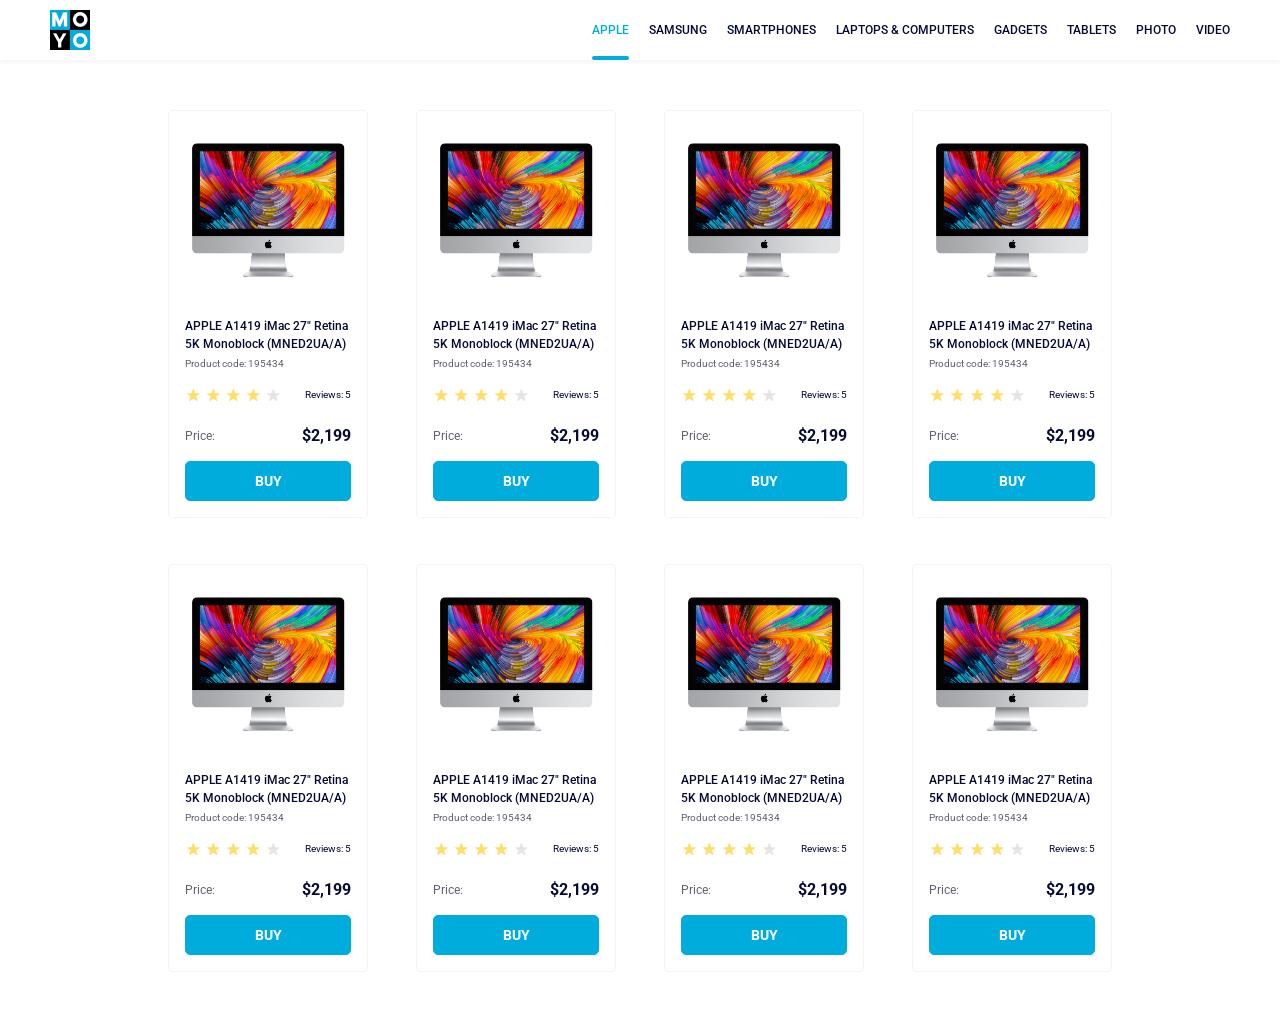
<file: index.html>
<!doctype html><html lang="en"><head><meta charset="utf-8"><meta name="viewport" content="width=device-width, initial-scale=1.0"><title>Catalog</title><link rel="preconnect" href="https://fonts.gstatic.com"><link href="https://fonts.googleapis.com/css2?family=Roboto:wght@400;500;700&display=swap" rel="stylesheet"><link rel="stylesheet" href="index.c332ce76.css"></head><body> <header class="header"> <a href="#" class="logo"> <img src="logo.eddae0ff.png" alt="Moyo logo" class="logo__image"> </a> <nav class="nav"> <ul class="nav__list"> <li class="nav__item"> <a class="is-active nav__link" href="#"> apple </a> </li> <li class="nav__item"> <a class="nav__link" href="#"> samsung </a> </li> <li class="nav__item"> <a class="nav__link" href="#"> smartphones </a> </li> <li class="nav__item"> <a href="#" class="nav__link" data-qa="nav-hover"> laptops & computers </a> </li> <li class="nav__item"> <a class="nav__link" href="#"> gadgets </a> </li> <li class="nav__item"> <a class="nav__link" href="#"> tablets </a> </li> <li class="nav__item"> <a class="nav__link" href="#"> photo </a> </li> <li class="nav__item"> <a class="nav__link" href="#"> video </a> </li> </ul> </nav> </header> <main> <div class="cards"> <div class="card cards__card" data-qa="card"> <img class="card__image" src="imac.202c52ff.jpeg" alt="iMac A1419"> <h2 class="card__title"> APPLE A1419 iMac 27" Retina 5K Monoblock (MNED2UA/A) </h2> <div class="card__code">Product code: 195434</div> <div class="card__review-container"> <div class="stars stars--4"> <span class="stars__star"></span> <span class="stars__star"></span> <span class="stars__star"></span> <span class="stars__star"></span> <span class="stars__star"></span> </div> <div class="card__review-count">Reviews: 5</div> </div> <div class="card__price-container"> <div class="card__price-label">Price:</div> <div class="card__price">$2,199</div> </div> <a class="card__buy" href="#" data-qa="card-hover"> Buy </a> </div> <div class="card cards__card"> <img class="card__image" src="imac.202c52ff.jpeg" alt="iMac A1419"> <h2 class="card__title"> APPLE A1419 iMac 27" Retina 5K Monoblock (MNED2UA/A) </h2> <div class="card__code">Product code: 195434</div> <div class="card__review-container"> <div class="stars stars--4"> <span class="stars__star"></span> <span class="stars__star"></span> <span class="stars__star"></span> <span class="stars__star"></span> <span class="stars__star"></span> </div> <div class="card__review-count">Reviews: 5</div> </div> <div class="card__price-container"> <div class="card__price-label">Price:</div> <div class="card__price">$2,199</div> </div> <a class="card__buy" href="#"> Buy </a> </div> <div class="card cards__card"> <img class="card__image" src="imac.202c52ff.jpeg" alt="iMac A1419"> <h2 class="card__title"> APPLE A1419 iMac 27" Retina 5K Monoblock (MNED2UA/A) </h2> <div class="card__code">Product code: 195434</div> <div class="card__review-container"> <div class="stars stars--4"> <span class="stars__star"></span> <span class="stars__star"></span> <span class="stars__star"></span> <span class="stars__star"></span> <span class="stars__star"></span> </div> <div class="card__review-count">Reviews: 5</div> </div> <div class="card__price-container"> <div class="card__price-label">Price:</div> <div class="card__price">$2,199</div> </div> <a class="card__buy" href="#"> Buy </a> </div> <div class="card cards__card"> <img class="card__image" src="imac.202c52ff.jpeg" alt="iMac A1419"> <h2 class="card__title"> APPLE A1419 iMac 27" Retina 5K Monoblock (MNED2UA/A) </h2> <div class="card__code">Product code: 195434</div> <div class="card__review-container"> <div class="stars stars--4"> <span class="stars__star"></span> <span class="stars__star"></span> <span class="stars__star"></span> <span class="stars__star"></span> <span class="stars__star"></span> </div> <div class="card__review-count">Reviews: 5</div> </div> <div class="card__price-container"> <div class="card__price-label">Price:</div> <div class="card__price">$2,199</div> </div> <a class="card__buy" href="#"> Buy </a> </div> <div class="card cards__card"> <img class="card__image" src="imac.202c52ff.jpeg" alt="iMac A1419"> <h2 class="card__title"> APPLE A1419 iMac 27" Retina 5K Monoblock (MNED2UA/A) </h2> <div class="card__code">Product code: 195434</div> <div class="card__review-container"> <div class="stars stars--4"> <span class="stars__star"></span> <span class="stars__star"></span> <span class="stars__star"></span> <span class="stars__star"></span> <span class="stars__star"></span> </div> <div class="card__review-count">Reviews: 5</div> </div> <div class="card__price-container"> <div class="card__price-label">Price:</div> <div class="card__price">$2,199</div> </div> <a class="card__buy" href="#"> Buy </a> </div> <div class="card cards__card"> <img class="card__image" src="imac.202c52ff.jpeg" alt="iMac A1419"> <h2 class="card__title"> APPLE A1419 iMac 27" Retina 5K Monoblock (MNED2UA/A) </h2> <div class="card__code">Product code: 195434</div> <div class="card__review-container"> <div class="stars stars--4"> <span class="stars__star"></span> <span class="stars__star"></span> <span class="stars__star"></span> <span class="stars__star"></span> <span class="stars__star"></span> </div> <div class="card__review-count">Reviews: 5</div> </div> <div class="card__price-container"> <div class="card__price-label">Price:</div> <div class="card__price">$2,199</div> </div> <a class="card__buy" href="#"> Buy </a> </div> <div class="card cards__card"> <img class="card__image" src="imac.202c52ff.jpeg" alt="iMac A1419"> <h2 class="card__title"> APPLE A1419 iMac 27" Retina 5K Monoblock (MNED2UA/A) </h2> <div class="card__code">Product code: 195434</div> <div class="card__review-container"> <div class="stars stars--4"> <span class="stars__star"></span> <span class="stars__star"></span> <span class="stars__star"></span> <span class="stars__star"></span> <span class="stars__star"></span> </div> <div class="card__review-count">Reviews: 5</div> </div> <div class="card__price-container"> <div class="card__price-label">Price:</div> <div class="card__price">$2,199</div> </div> <a class="card__buy" href="#"> Buy </a> </div> <div class="card cards__card"> <img class="card__image" src="imac.202c52ff.jpeg" alt="iMac A1419"> <h2 class="card__title"> APPLE A1419 iMac 27" Retina 5K Monoblock (MNED2UA/A) </h2> <div class="card__code">Product code: 195434</div> <div class="card__review-container"> <div class="stars stars--4"> <span class="stars__star"></span> <span class="stars__star"></span> <span class="stars__star"></span> <span class="stars__star"></span> <span class="stars__star"></span> </div> <div class="card__review-count">Reviews: 5</div> </div> <div class="card__price-container"> <div class="card__price-label">Price:</div> <div class="card__price">$2,199</div> </div> <a class="card__buy" href="#"> Buy </a> </div> </div> </main> </body></html>
</file>
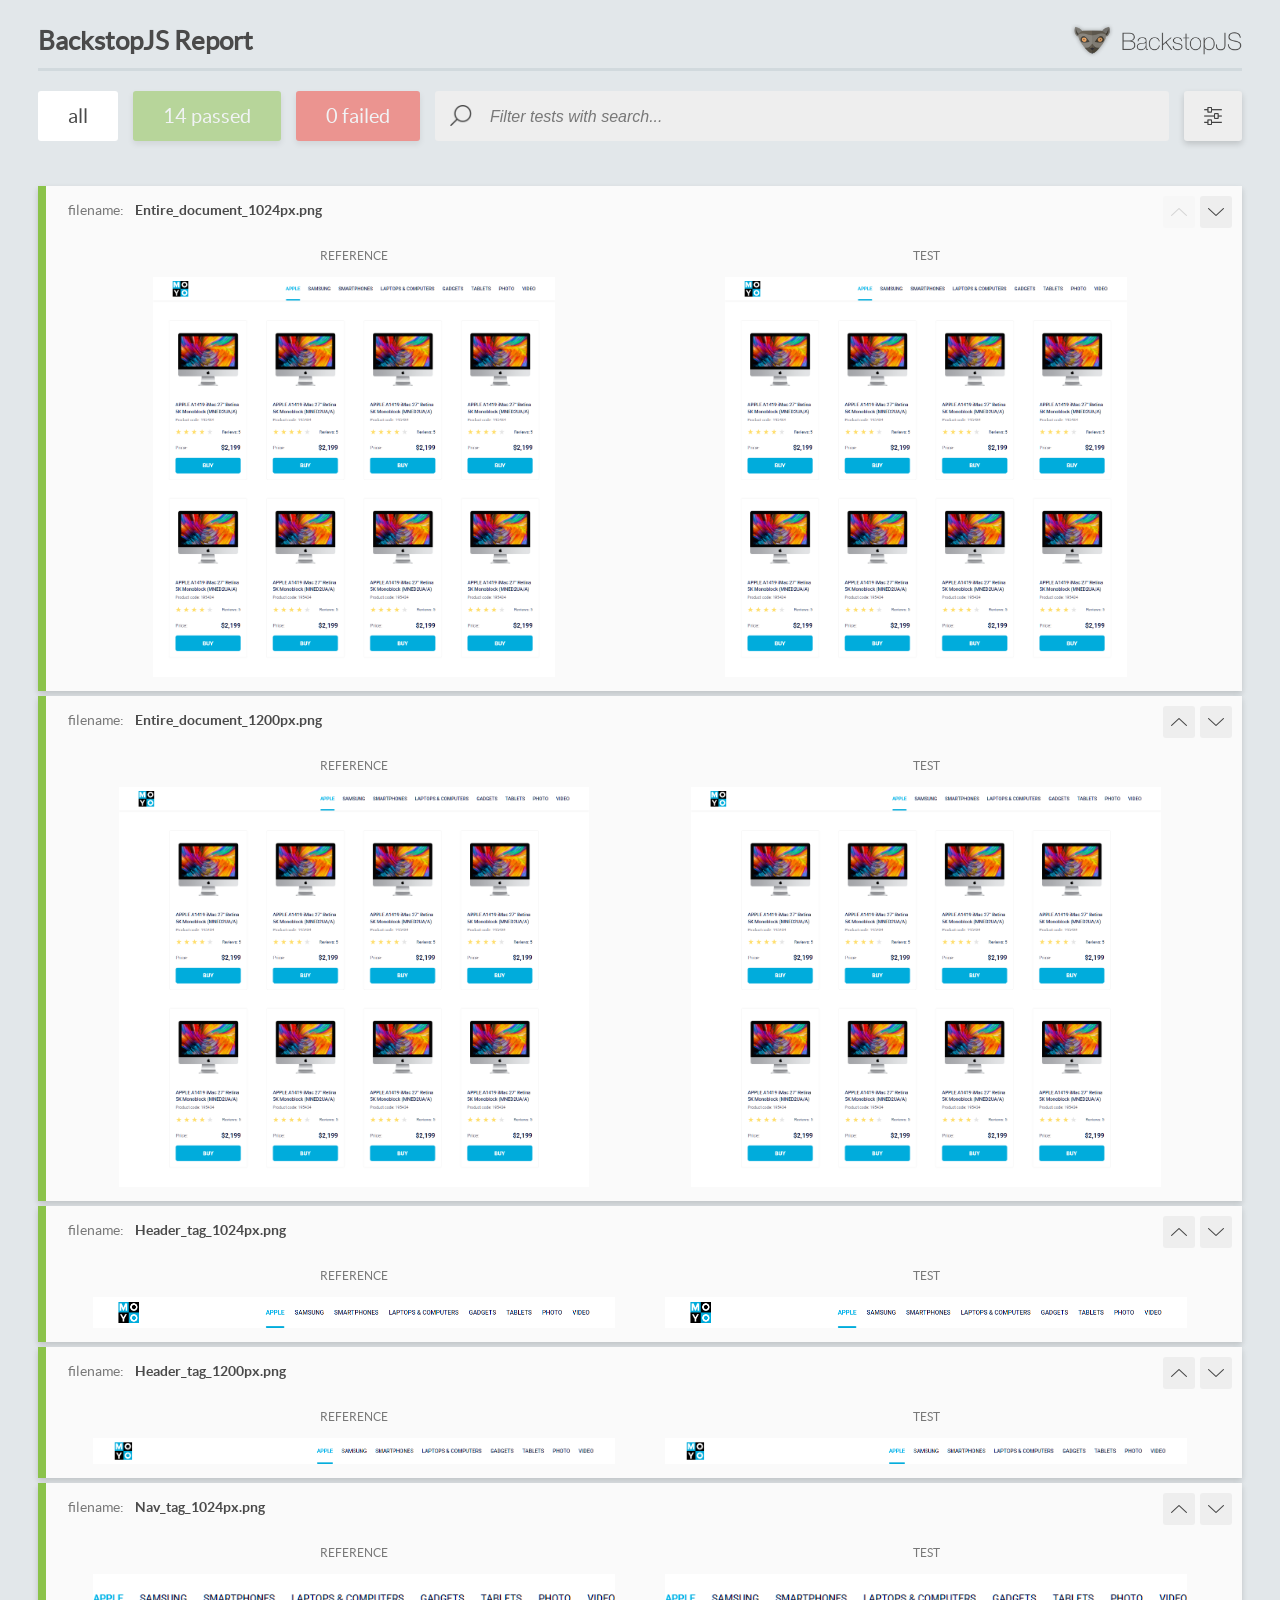
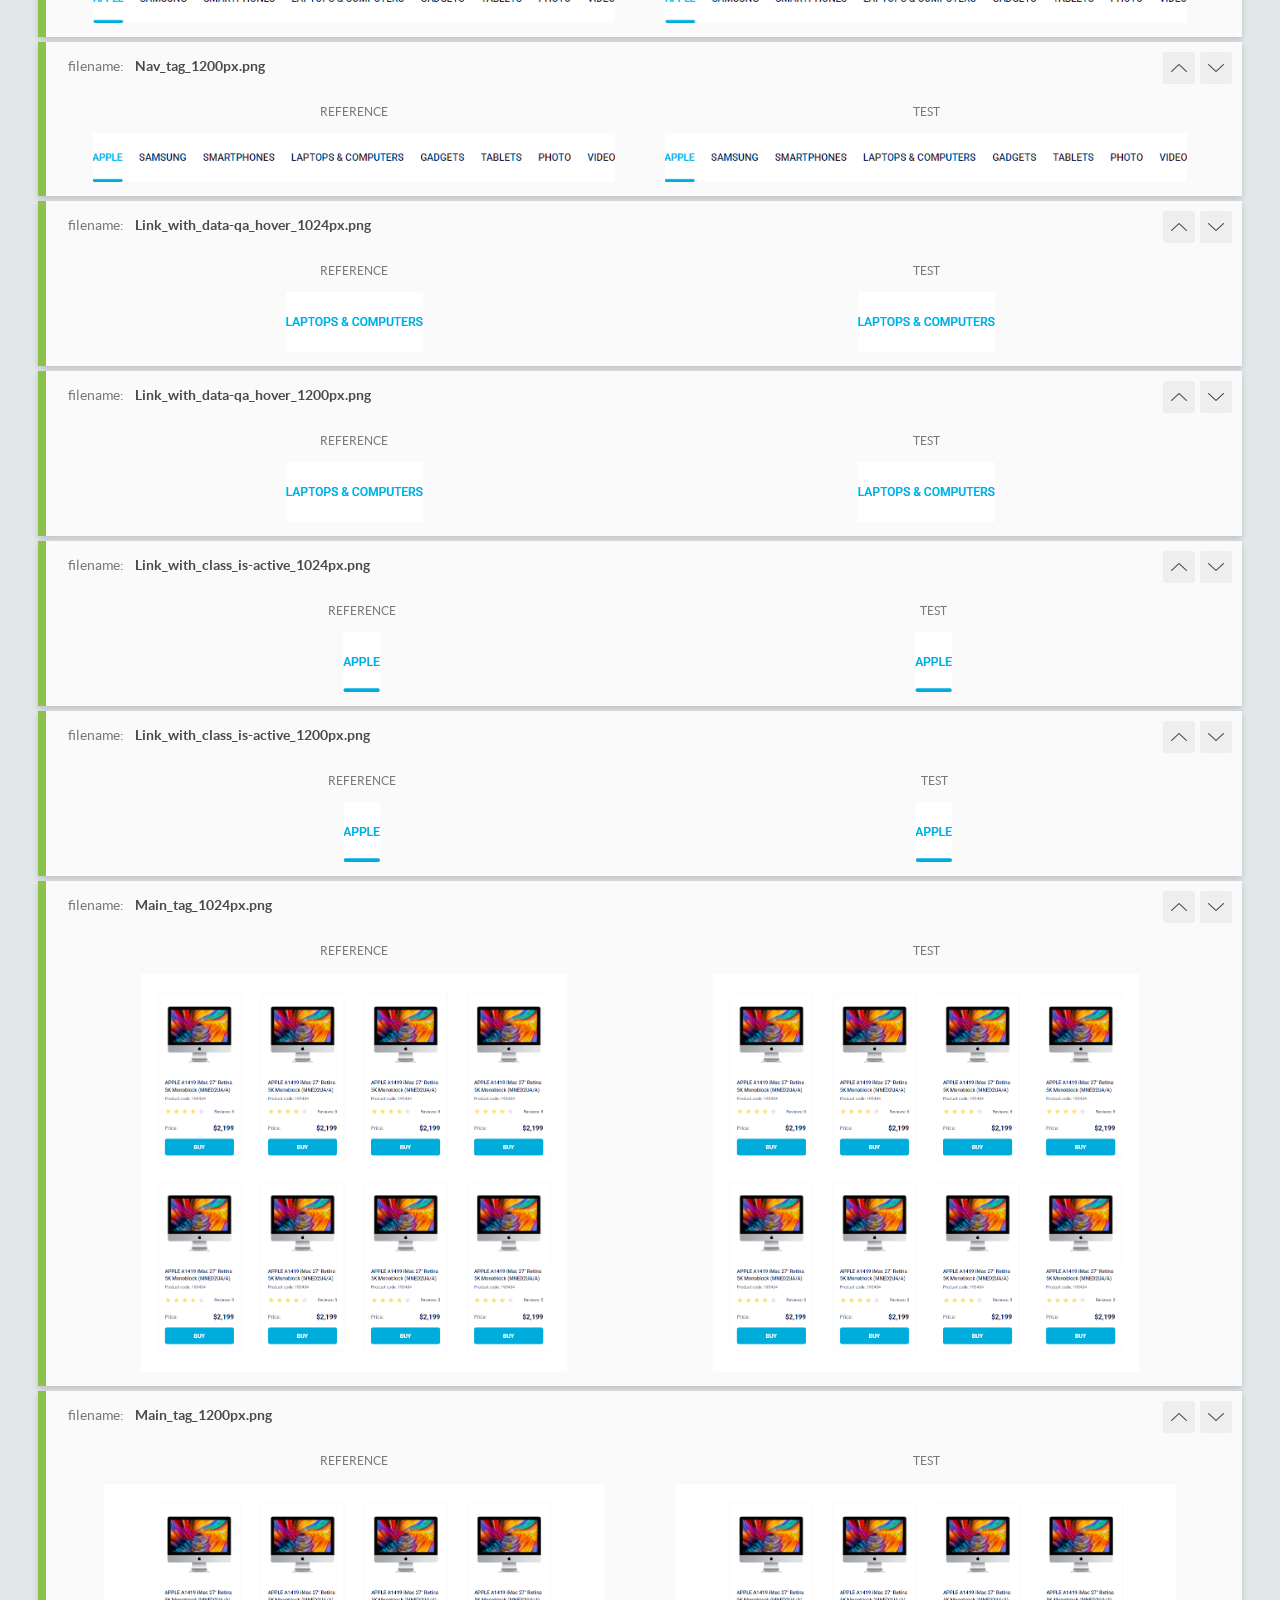
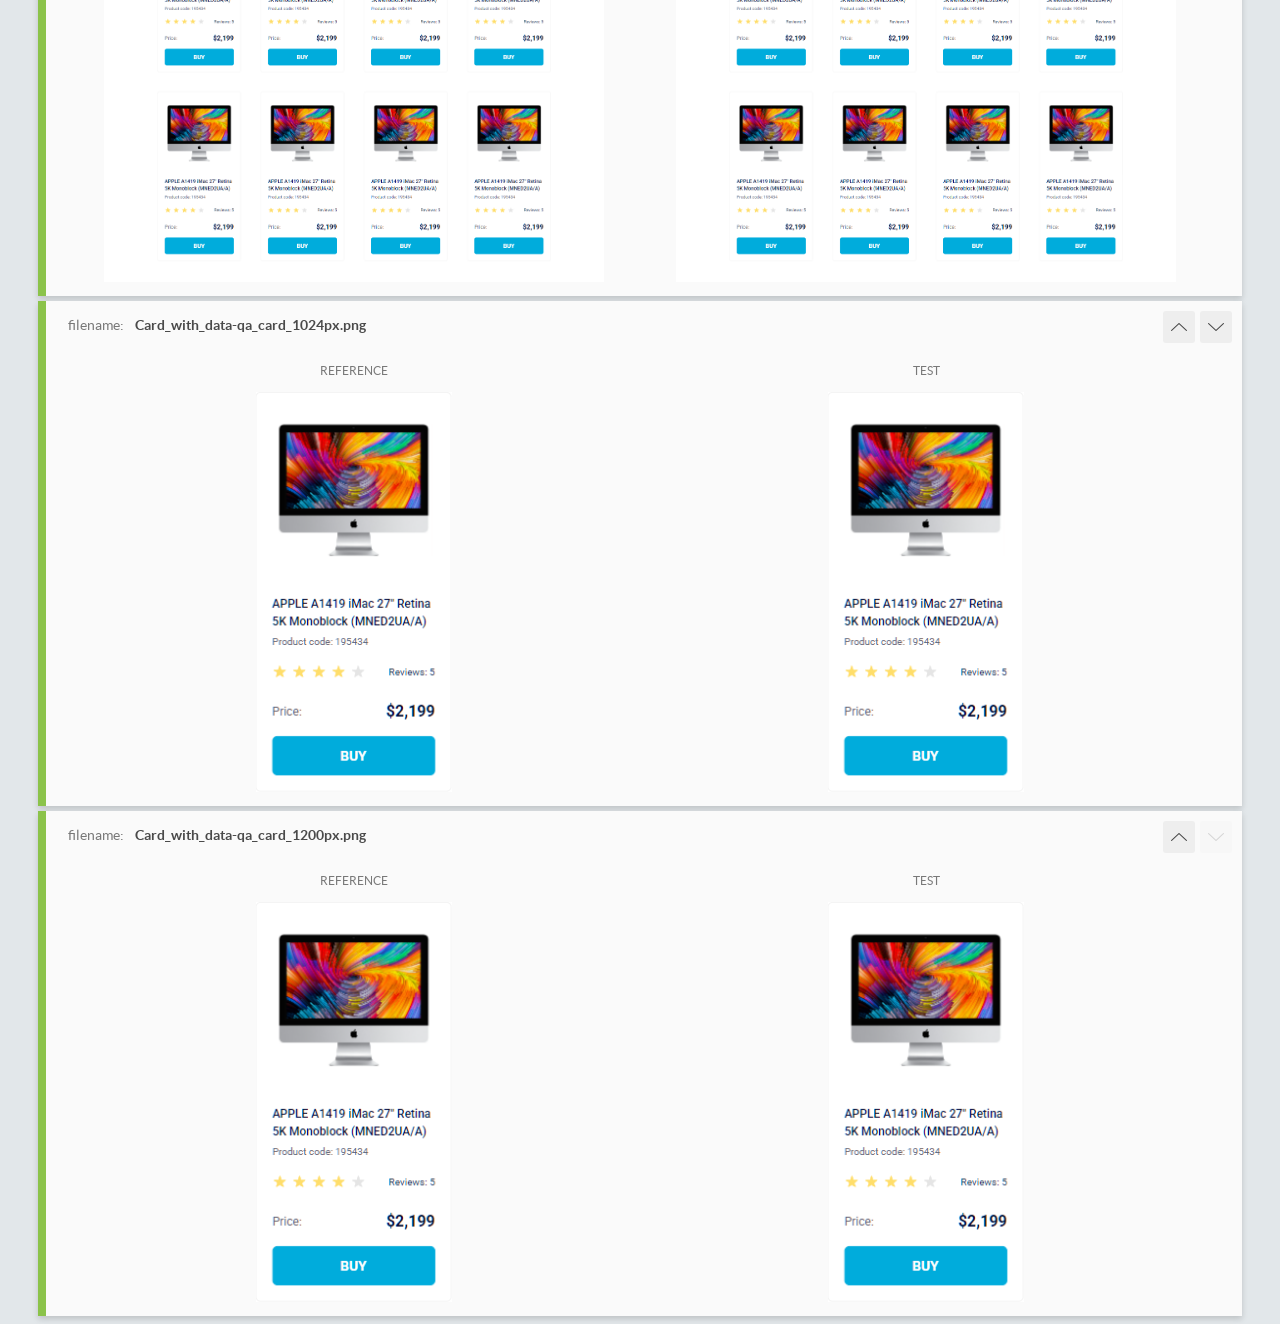
<file: report/html_report/index.html>
<!DOCTYPE html>
<html>
  <head>
    <meta charset="utf-8">
    <!-- Disable Cache -->
    <meta http-equiv="Cache-Control" content="no-cache, no-store, must-revalidate">
    <meta http-equiv="Pragma" content="no-cache">
    <meta http-equiv="Expires" content="0">

    <title>BackstopJS Report</title>

    <style>
      @font-face {
          font-family: 'latoregular';
          src: url('./assets/fonts/lato-regular-webfont.woff2') format('woff2'),
              url('./assets/fonts/lato-regular-webfont.woff') format('woff');
          font-weight: 400;
          font-style: normal;
      }
      @font-face {
          font-family: 'latobold';
          src: url('./assets/fonts/lato-bold-webfont.woff2') format('woff2'),
              url('./assets/fonts/lato-bold-webfont.woff') format('woff');
          font-weight: 700;
          font-style: normal;
      }

      .ReactModal__Body--open {
          overflow: hidden;
      }
      .ReactModal__Body--open .header {
        display: none;
      }

    </style>
  </head>
  <body style="background-color: #E2E7EA">
    <div id="root">

    </div>
    <script>
      function report (report) { // eslint-disable-line no-unused-vars
        window.tests = report;
      }
    </script>
    <script src="config.js"></script>
    <script src="index_bundle.js"></script>
  </body>
</html>
</file>
<file: index.c332ce76.css>
html{--main-color:#00acdc;--text-accent-color:#060b35;--text-secondary-color:#616070;color:var(--text-secondary-color);font-family:Roboto,sans-serif;font-size:10px;line-height:14px}body{margin:0}.header{background:#fff;justify-content:space-between;align-items:center;padding:0 50px;display:flex;box-shadow:0 2px 4px #0000000d}.logo{width:40px;height:40px;display:block}.logo__image{width:100%;height:100%}.nav__list{margin:0;padding:0;list-style:none;display:flex}.nav__item{margin-left:20px}.nav__item:first-child{margin-left:0}.nav__link{white-space:nowrap;text-transform:uppercase;color:var(--text-accent-color);align-items:center;height:60px;font-family:Roboto,sans-serif;font-size:12px;font-weight:500;text-decoration:none;transition:color .3s;display:flex;position:relative}.nav__link:hover,.nav__link.is-active{color:var(--main-color)}.nav__link.is-active:after{content:"";background-color:var(--main-color);border-radius:2px;height:4px;position:absolute;bottom:0;left:0;right:0}.cards{box-sizing:border-box;flex-wrap:wrap;width:1024px;margin:0 auto;padding:50px 40px;display:flex}.cards__card{margin-bottom:46px;margin-right:48px}.cards__card:nth-child(4n){margin-right:0}.cards__card:nth-last-child(-n+4){margin-bottom:0}.card{box-sizing:border-box;background:#fff;border:1px solid #f3f3f3;border-radius:5px;width:200px;padding:32px 16px 16px}.card__image{width:160px;height:134px;margin:0 auto 40px;display:block}.card__title{color:var(--text-accent-color);margin:0 0 4px;font-size:12px;font-weight:500;line-height:18px}.card__code{margin-bottom:16px}.card__review-container{justify-content:space-between;align-items:center;margin-bottom:24px;display:flex}.card__review-count{color:var(--text-accent-color)}.card__price-container{justify-content:space-between;align-items:center;margin-bottom:16px;display:flex}.card__price-label{font-size:12px;line-height:18px}.card__price{color:var(--text-accent-color);font-size:16px;font-weight:700;line-height:18px}.card__buy{box-sizing:border-box;border:1px solid var(--main-color);color:#fff;text-transform:uppercase;background-color:var(--main-color);border-radius:5px;justify-content:center;align-items:center;height:40px;font-size:14px;font-weight:700;line-height:16px;text-decoration:none;display:flex}.card__buy:hover{color:var(--main-color);background-color:#fff}.stars{display:flex}.stars__star{background-image:url(star.822d561e.svg);background-position:50%;background-repeat:no-repeat;width:16px;height:16px;margin-right:4px}.stars__star:last-child{margin-right:0}.stars--1 .stars__star:nth-child(-n+1),.stars--2 .stars__star:nth-child(-n+2),.stars--3 .stars__star:nth-child(-n+3),.stars--4 .stars__star:nth-child(-n+4),.stars--5 .stars__star:nth-child(-n+5){background-image:url(star-active.edda4c43.svg)}
/*# sourceMappingURL=index.c332ce76.css.map */
</file>
